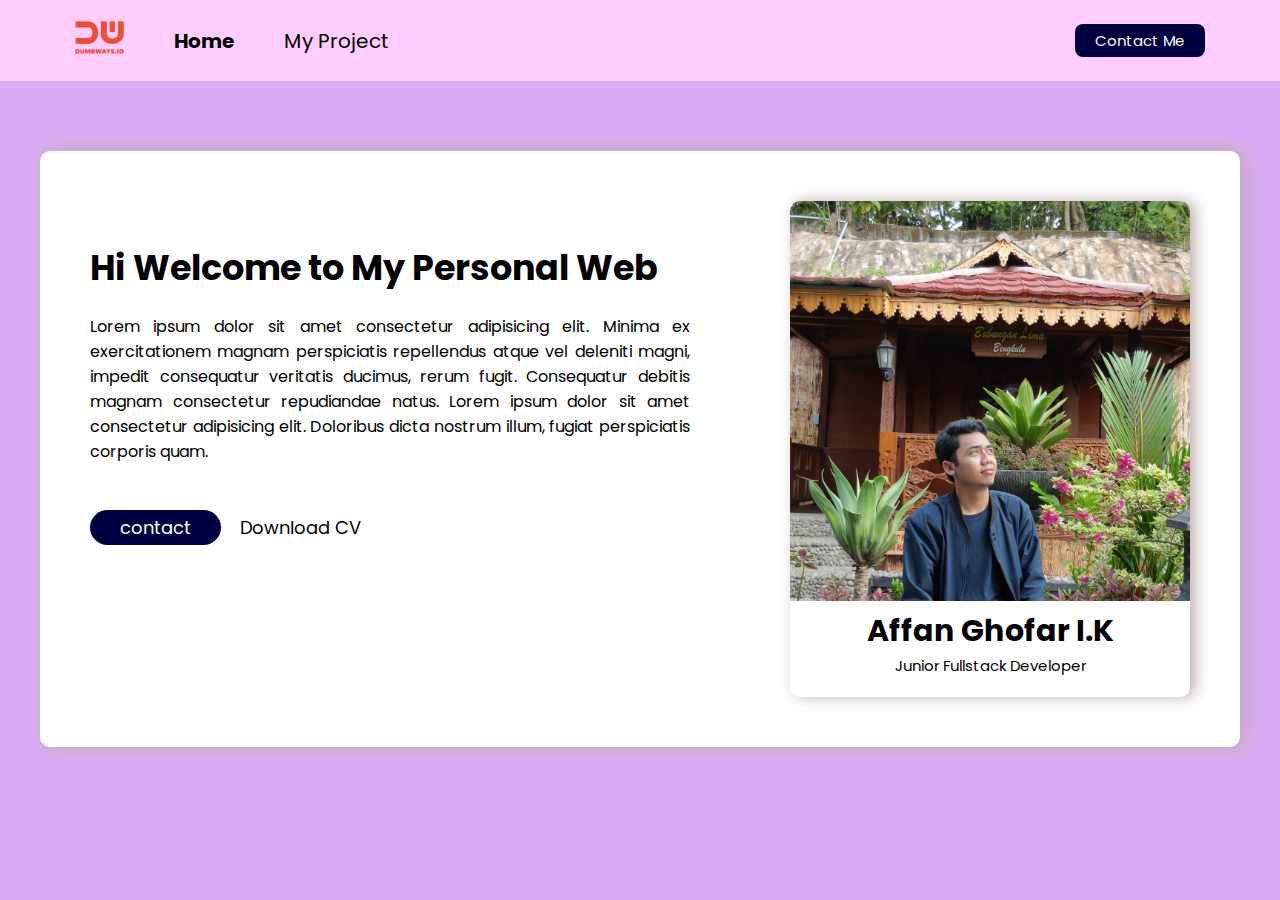
<file: index.html>
<!DOCTYPE html>
<html lang="en">
<head>
    <meta charset="UTF-8">
    <meta http-equiv="X-UA-Compatible" content="IE=edge">
    <meta name="viewport" content="width=device-width, initial-scale=1.0">
    <link rel="stylesheet" href="https://cdnjs.cloudflare.com/ajax/libs/font-awesome/6.3.0/css/all.min.css" integrity="sha512-SzlrxWUlpfuzQ+pcUCosxcglQRNAq/DZjVsC0lE40xsADsfeQoEypE+enwcOiGjk/bSuGGKHEyjSoQ1zVisanQ==" crossorigin="anonymous" referrerpolicy="no-referrer" />
    <link href='https://fonts.googleapis.com/css?family=Poppins' rel='stylesheet'>
    <link rel="stylesheet" href="assets/css/navBar.css">
    <link rel="stylesheet" href="assets/css/home.css">
    <title>Home</title>
</head>

<body>
    <!-- NavBar Start -->
    <nav>
        <div class="left-side">
            <a href="index.html">
                <img src="assets/images/logo.png" alt="logo" id="image"/>
            </a>
            
            <ul>
                <li>
                    <a href="index.html" id="active" class="btn-home">Home</a>
                </li>
                <li>
                    <a href="addProject.html" class="btn-myProject">My Project</a>
                </li>
            </ul>
        </div>

        <div class="right-side">
            <a href="contactMe.html">Contact Me</a>
        </div>
    </nav>
    <!-- NavBar End -->

    <!-- Container Start -->
    <div class="container">
        <div class="right-content">
            <img src="assets/images/affan.jpg" alt="myPhoto">
            <h1>Affan Ghofar I.K</h1>
            <p>Junior Fullstack Developer</p>
        </div>

        <div class="left-content">
            <h1>Hi Welcome to My Personal Web</h1>
            <p>Lorem ipsum dolor sit amet consectetur adipisicing elit. Minima ex exercitationem magnam perspiciatis repellendus atque vel deleniti magni, impedit consequatur veritatis ducimus, rerum fugit. Consequatur debitis magnam consectetur repudiandae natus. Lorem ipsum dolor sit amet consectetur adipisicing elit. Doloribus dicta nostrum illum, fugiat perspiciatis corporis quam.</p>

            <div class="contact">
                <a href="#" class="btn-contact">contact</a>
                <a href="#" class="btn-cv">Download CV</a>
                <a href="#" class="btn-icon">
                    <i class="fa-solid fa-download fa-lg"></i>
                </a>
            </div>

            <div class="icon">
                <div class="icon1">
                    <a href="#"><i class="fa-brands fa-linkedin fa-3x"></i></a>
                </div>
                <div class="icon2">
                    <a href="#"><i class="fa-brands fa-square-instagram fa-3x"></i></a>
                </div>
                <div class="icon3">
                    <a href="#"><i class="fa-brands fa-facebook fa-3x"></i></a>
                </div>
                <div class="icon4">
                    <a href="#"><i class="fa-brands fa-twitter fa-3x"></i></a>
                </div>

            </div>
        </div>

    </div>
    <!-- Container End -->
</body>
</html>
</file>
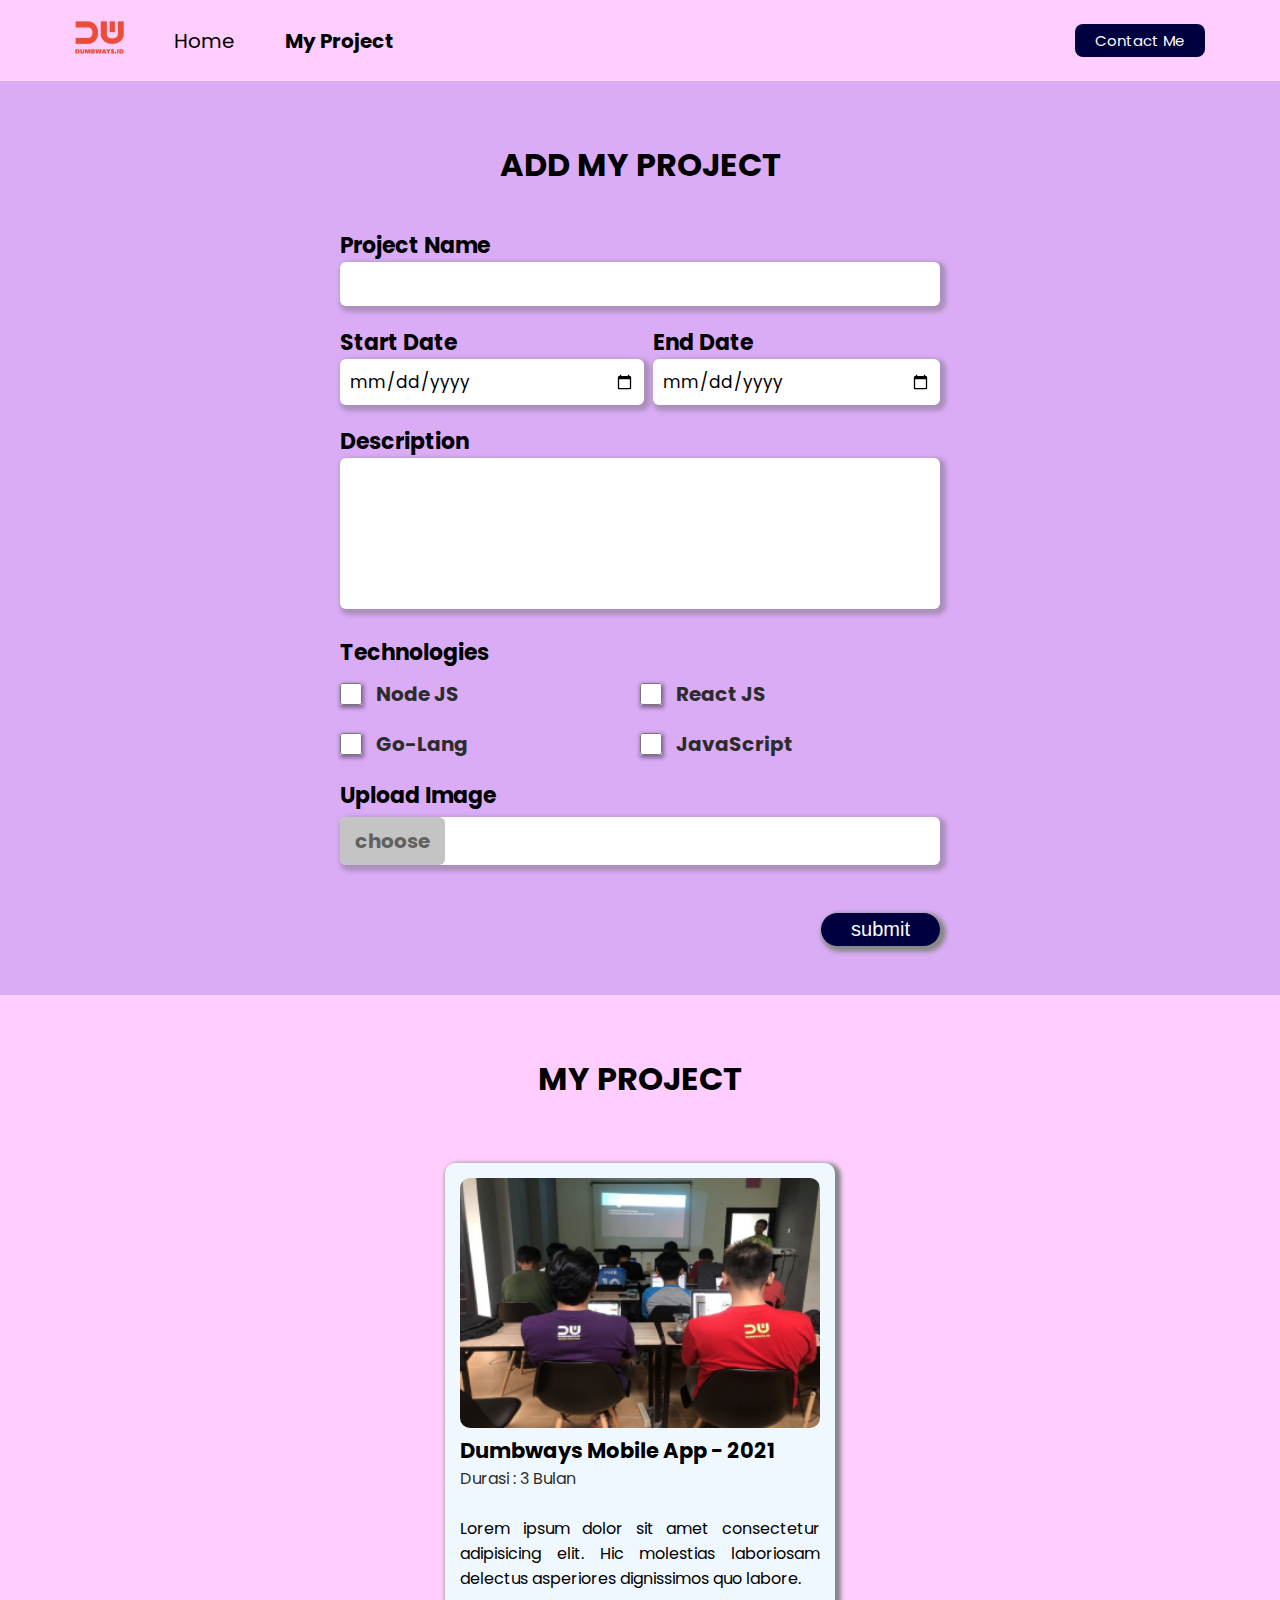
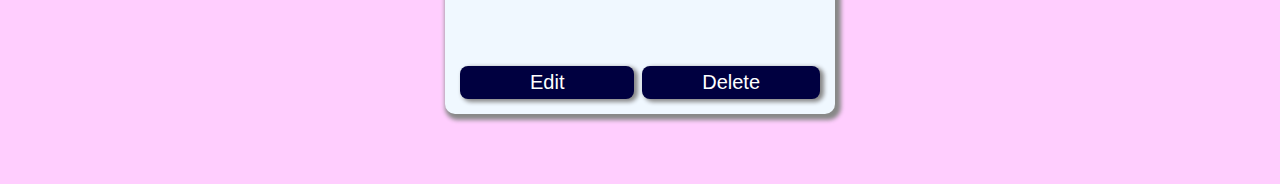
<file: addProject.html>
<!DOCTYPE html>
<html lang="en">
  <head>
    <meta charset="UTF-8" />
    <meta http-equiv="X-UA-Compatible" content="IE=edge" />
    <meta name="viewport" content="width=device-width, initial-scale=1.0" />
    <link
      rel="stylesheet"
      href="https://cdnjs.cloudflare.com/ajax/libs/font-awesome/6.3.0/css/all.min.css"
      integrity="sha512-SzlrxWUlpfuzQ+pcUCosxcglQRNAq/DZjVsC0lE40xsADsfeQoEypE+enwcOiGjk/bSuGGKHEyjSoQ1zVisanQ=="
      crossorigin="anonymous"
      referrerpolicy="no-referrer"
    />
    <link
      href="https://fonts.googleapis.com/css?family=Poppins"
      rel="stylesheet"
    />
    <link rel="stylesheet" href="assets/css/navBar.css" />
    <link rel="stylesheet" href="assets/css/addProject.css" />
    <title>My Project</title>
  </head>
  <body>
    <!-- NavBar Start -->
    <nav>
      <div class="left-side">
        <a href="index.html">
          <img src="assets/images/logo.png" alt="logo" id="image" />
        </a>

        <ul>
          <li>
            <a href="index.html" class="btn-home">Home</a>
          </li>
          <li>
            <a href="addProject.html" id="active" class="btn-myProject"
              >My Project</a
            >
          </li>
        </ul>
      </div>

      <div class="right-side">
        <a href="contactMe.html">Contact Me</a>
      </div>
    </nav>
    <!-- NavBar End -->

    <!-- Form Input Start -->
    <div class="container">
      <h1 class="title">ADD MY PROJECT</h1>
      <form onsubmit="getData(event)" class="container-form">
        <div class="projectName">
          <label for="name">Project Name</label>
          <input id="name" type="text" />
        </div>

        <div class="form-date">
          <div class="start-date">
            <label for="start-date">Start Date</label>
            <input type="date" id="start-date" />
          </div>

          <div class="end-date">
            <label for="end-date">End Date</label>
            <input type="date" id="end-date" />
          </div>
        </div>

        <div class="form-description">
          <label for="description">Description</label>
          <textarea id="description" spellcheck="false"></textarea>
        </div>

        <div class="form-technologies">
          <label for="technologies" class="title">Technologies</label>
            <div class="container-tech">
                <div class="checkbox1">
                    <input type="checkbox" id="tech1" />
                    <label for="tech1">Node JS</label>
                </div>

                <div class="checkbox2">
                    <input type="checkbox" id="tech2" />
                    <label for="tech2">React JS</label>
                </div>

                <div class="checkbox3">
                    <input type="checkbox" id="tech3" />
                    <label for="tech3">Go-Lang</label>
                </div>

                <div class="checkbox4">
                    <input type="checkbox" id="tech4" />
                    <label for="tech4">JavaScript</label>
                </div>
            </div>
        </div>

        <div class="form-upload">
          <div>
            <label for="upload" class="title">Upload Image</label>
          </div>
          <label for="upload" class="choose">
            <span>choose</span>
            <input type="file" id="upload" name="upload" />
            <i class="fa-solid fa-paperclip fa-2x"></i>
          </label>
        </div>

        <div class="btn-submit">
          <button>submit</button>
        </div>
      </form>
    </div>
    <!-- Form Input End -->

    <!-- List Project Start -->
    <div class="container-list">
      <h1 class="title-project">MY PROJECT</h1>
      <div class="container-project" id="cardProject">
        <div class="list-project" >
          <img src="assets/images/blog-img.png" />
          <a href="projectDetail.html" class="title-content">
            <h3>Dumbways Mobile App - 2021</h3>
          </a>
  
          <div class="title-durasi">
            <p>Durasi : 3 Bulan</p>
          </div>
  
          <div class="desc-content">
            <p>
              Lorem ipsum dolor sit amet consectetur adipisicing elit. Hic
              molestias laboriosam delectus asperiores dignissimos quo labore.
            </p>
          </div>
  
          <div class="icons">
            <div class="icon1">
              <i class="fa-brands fa-node-js fa-2x"></i>
            </div>
            <div class="icon1">
              <i class="fa-brands fa-react fa-2x"></i>
            </div>
            <div class="icon1">
              <i class="fa-brands fa-golang fa-2x"></i>
            </div>
            <div class="icon1">
              <i class="fa-brands fa-square-js fa-2x"></i>
            </div>
          </div>
  
          <div class="form-btn">
            <div class="btn-edit">
              <button type="button">Edit</button>
            </div>
  
            <div class="btn-delete">
              <button type="button">Delete</button>
            </div>
          </div>
        </div>

      </div>
    </div>
    <!-- List Project End -->
    <script src="assets/JS/project.js"></script>
  </body>
</html>
</file>
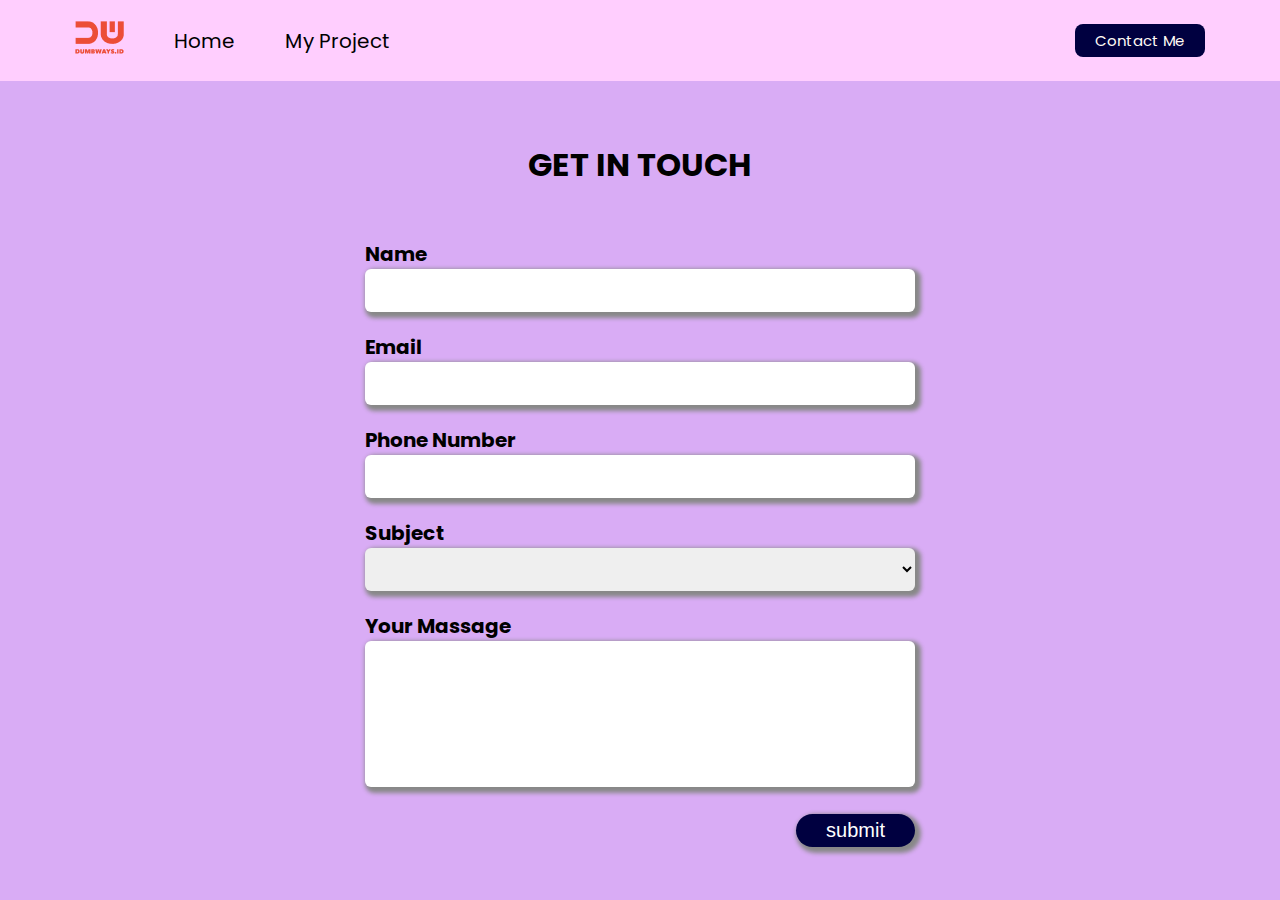
<file: contactMe.html>
<!DOCTYPE html>
<html lang="en">
<head>
    <meta charset="UTF-8">
    <meta http-equiv="X-UA-Compatible" content="IE=edge">
    <meta name="viewport" content="width=device-width, initial-scale=1.0">
    <link href='https://fonts.googleapis.com/css?family=Poppins' rel='stylesheet'>
    <link rel="stylesheet" href="assets/css/navBar.css">
    <link rel="stylesheet" href="assets/css/contactMe.css">
    <title>Contact Me</title>
</head>
<body>
<!-- NavBar Start -->
<nav>
    <div class="left-side">
        <a href="index.html">
            <img src="assets/images/logo.png" alt="logo" id="image"/>
        </a>
        
        <ul>
            <li>
                <a href="index.html" class="btn-home">Home</a>
            </li>
            <li>
                <a href="addProject.html" class="btn-myProject">My Project</a>
            </li>
        </ul>
    </div>

    <div class="right-side">
        <a href="contactMe.html">Contact Me</a>
    </div>
</nav>
<!-- NavBar End -->


<!-- Form Start -->
    <h1 class="title">GET IN TOUCH</h1>
    <form class="container">
        <div class="form-name">
            <label for="name">Name</label>
            <input id="name" type="text">
        </div>
        <div class="form-email">
            <label for="email">Email</label>
            <input id="email" type="text">
        </div>
        <div class="form-phone">
            <label for="phone">Phone Number</label>
            <input id="phone" type="text">
        </div>

        <div class="form-subject">
            <label for="subject">Subject</label>
            <select id="subject">
                <option></option>
                <option>Frontend</option>
                <option>Backend</option>
                <option>Fullstack</option>
            </select>
        </div>

        <div class="form-textarea">
            <label for="message">Your Massage</label>
            <textarea id="message" spellcheck="false"></textarea>
        </div>

        <div class="btn-submit">
            <button type="button" onclick="getData()">submit</button>
        </div>
    </form>
<!-- Form End -->

<!-- To connect script JS -->
<script src="assets/JS/mailSubmission.js"></script>
</body>
</html>
</file>
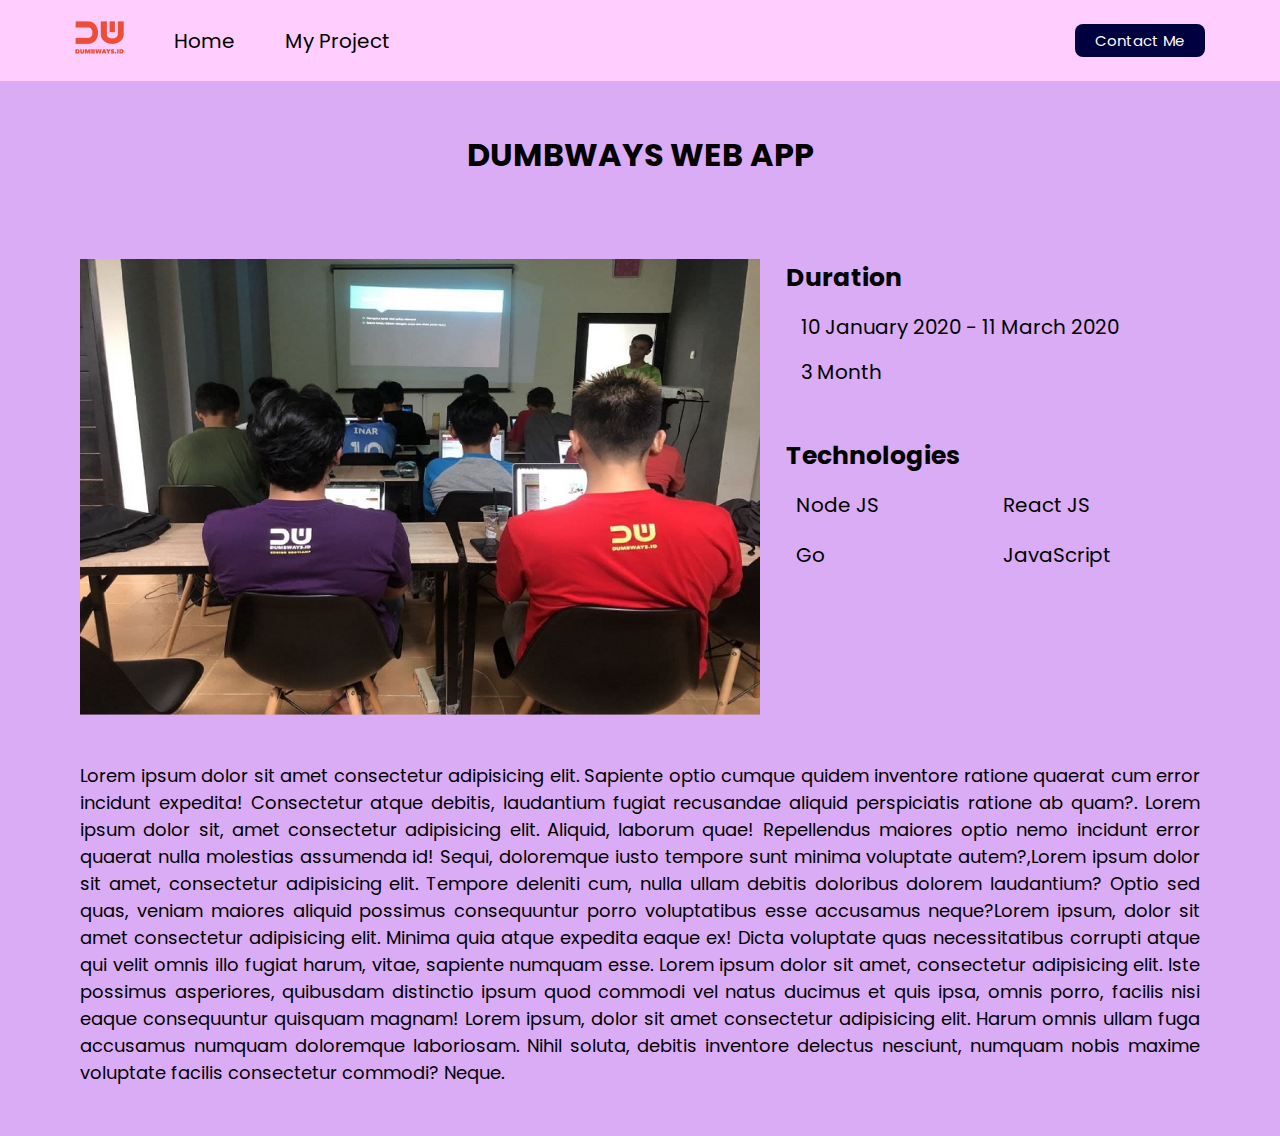
<file: projectDetail.html>
<!DOCTYPE html>
<html lang="en">
  <head>
    <meta charset="UTF-8" />
    <meta http-equiv="X-UA-Compatible" content="IE=edge" />
    <meta name="viewport" content="width=device-width, initial-scale=1.0" />
    <link
      rel="stylesheet"
      href="https://cdnjs.cloudflare.com/ajax/libs/font-awesome/6.3.0/css/all.min.css"
      integrity="sha512-SzlrxWUlpfuzQ+pcUCosxcglQRNAq/DZjVsC0lE40xsADsfeQoEypE+enwcOiGjk/bSuGGKHEyjSoQ1zVisanQ=="
      crossorigin="anonymous"
      referrerpolicy="no-referrer"
    />
    <link
      href="https://fonts.googleapis.com/css?family=Poppins"
      rel="stylesheet"
    />
    <link rel="stylesheet" href="assets/css/navBar.css" />
    <link rel="stylesheet" href="assets/css/projectDetail.css" />
    <title>My Project Detail</title>
  </head>
  <body>
    <!-- NavBar Start -->
    <nav>
      <div class="left-side">
        <a href="index.html">
          <img src="assets/images/logo.png" alt="logo" id="image" />
        </a>

        <ul>
          <li>
            <a href="index.html" class="btn-home">Home</a>
          </li>
          <li>
            <a href="addProject.html" class="btn-myProject">My Project</a>
          </li>
        </ul>
      </div>

      <div class="right-side">
        <a href="contactMe.html">Contact Me</a>
      </div>
    </nav>
    <!-- NavBar End -->

    <!-- Project Detail Start -->
    <h1 class="title">DUMBWAYS WEB APP</h1>
    <div class="container-item">
      <div class="left-item">
        <img src="assets/images/blog-img-detail.png" alt="foto" />
      </div>

      <div class="right-item">
        <h3>Duration</h3>
        <div class="duration">
            <i class="fa-solid fa-calendar-days fa-2x"></i>
            <span>10 January 2020 - 11 March 2020</span>
        </div>

        <div class="month">
            <i class="fa-solid fa-clock fa-2x"></i>
            <span>3 Month</span>
        </div>

        <h3>Technologies</h3>
        <div class="icons">
          <div class="icon1">
            <i class="fa-brands fa-node-js fa-2x"></i>
            <span>Node JS</span>
          </div>
          <div class="icon2">
            <i class="fa-brands fa-react fa-2x"></i>
            <span>React JS</span>
          </div>
          <div class="icon3">
            <i class="fa-brands fa-golang fa-2x"></i>
            <span>Go</span>
          </div>
          <div class="icon4">
            <i class="fa-brands fa-square-js fa-2x"></i>
            <span>JavaScript</span>
          </div>
        </div>
      </div>
    </div>

    <div class="description">
        <p>Lorem ipsum dolor sit amet consectetur adipisicing elit. Sapiente optio cumque quidem inventore ratione quaerat cum error incidunt expedita! Consectetur atque debitis, laudantium fugiat recusandae aliquid perspiciatis ratione ab quam?. Lorem ipsum dolor sit, amet consectetur adipisicing elit. Aliquid, laborum quae! Repellendus maiores optio nemo incidunt error quaerat nulla molestias assumenda id! Sequi, doloremque iusto tempore sunt minima voluptate autem?,Lorem ipsum dolor sit amet, consectetur adipisicing elit. Tempore deleniti cum, nulla ullam debitis doloribus dolorem laudantium? Optio sed quas, veniam maiores aliquid possimus consequuntur porro voluptatibus esse accusamus neque?Lorem ipsum, dolor sit amet consectetur adipisicing elit. Minima quia atque expedita eaque ex! Dicta voluptate quas necessitatibus corrupti atque qui velit omnis illo fugiat harum, vitae, sapiente numquam esse. Lorem ipsum dolor sit amet, consectetur adipisicing elit. Iste possimus asperiores, quibusdam distinctio ipsum quod commodi vel natus ducimus et quis ipsa, omnis porro, facilis nisi eaque consequuntur quisquam magnam! Lorem ipsum, dolor sit amet consectetur adipisicing elit. Harum omnis ullam fuga accusamus numquam doloremque laboriosam. Nihil soluta, debitis inventore delectus nesciunt, numquam nobis maxime voluptate facilis consectetur commodi? Neque.
        </p>
    </div>

  </body>
</html>
</file>
<file: assets/css/navBar.css>
* {
    margin: 0px;
    padding: 0px;
}

nav {
    display: flex;
    background-color: #FFCEFE;
    height: 9vh;
    font-family: poppins;
}

nav div {
    display: flex;
    align-items: center;
    flex: 50%;
}

nav .left-side {
    padding-left: 75px;
}

nav .left-side ul {
    display: flex;
    list-style-type: none;
}

nav #active {
    font-weight: bold;
}

nav .btn-home {
    margin-left: 50px;
    text-decoration: none;
    color: black;
    font-size: 20px;
    /* font-weight: bold; */
}

nav .btn-myProject {
    margin-left: 50px;
    text-decoration: none;
    color: black;
    font-size: 20px;
}

nav .right-side {
    display: flex;
    justify-content: flex-end;
    padding-right: 75px;
}

nav .right-side a {
    font-size: 15px;
    padding: 5px 20px;
    background-color: #000040;
    border-radius: 8px;
    color: #fffbf5;
    text-decoration: none;
}

nav .right-side a:hover {
    font-size: 15px;
    padding: 5px 20px;
    background-color: #0000ca;
    border-radius: 8px;
    color: #fffbf5;
    text-decoration: none;
}
</file>
<file: assets/css/home.css>
body {
    background-color: #D9ACF5;
}

.container {
    display: flex;
    flex-direction: row-reverse;
    border: none;
    border-radius: 10px;
    box-shadow: 5px 0 20px #bdadad;
    margin: 70px auto;
    width: 1200px;
    font-family: poppins;
    background-color: white;
}

.right-content {
    border: none;
    border-radius: 10px;
    box-shadow: 5px 0 15px #bdadad;
    width: 100%;
    margin: 50px 50px;
    background-color: white;
    flex: 40%;
}

.right-content img {
    width: 100%;
    border-radius: 10px 10px 0 0;
}

.right-content h1 {
    font-size: 30px;
    text-align: center;
}

.right-content p {
    font-size: 15px;
    text-align: center;
    margin-bottom: 20px;
}

.left-content {
    flex: 60%;
    padding: 90px 50px 60px;
    text-align: justify;
}

.left-content h1 {
    font-size: 35px;
    margin-bottom: 20px;
}

.left-content p {
    margin-bottom: 50px;
}

.contact .btn-contact {
    font-size: 18px;
    padding: 5px 30px;
    border-radius: 40px;
    margin-right: 15px;
    color: white;
    background-color: #000040;
    text-decoration: none;
}

.contact .btn-contact:hover {
    font-size: 18px;
    padding: 5px 30px;
    border-radius: 40px;
    margin-right: 15px;
    color: white;
    background-color: #0000ca;
    text-decoration: none;
}

.contact .btn-cv {
    font-size: 18px;
    text-decoration: none;
    color: black;
}

.contact .btn-icon {
    color: black;
}

.icon {
    display: flex;
    margin-top: 70px;
}

.icon .icon1 a {
    color: black;
    margin-right: 40px;
}

.icon .icon2 a {
    color: black;
    margin-right: 40px;
}

.icon .icon3 a {
    color: black;
    margin-right: 40px;
}

.icon .icon4 a {
    color: black;
}
</file>
<file: assets/css/addProject.css>
.container {
    background-color: #D9ACF5;
    font-family: poppins;
}

/* Form Title Add My Project */
.title {
    text-align: center;
    padding-top: 60px;
    margin-bottom: 40px;
}

.container-form {
    width: 600px;
    margin: 0px auto;
    padding-bottom: 100px;
}

/* Form Project Name */
.projectName label {
    font-weight: bold;
    font-size: 22px;
}

.projectName input {
    width: 100%;
    padding: 9px;
    font-size: 17px;
    border-radius: 6px;
    margin-bottom: 20px;
    font-family: poppins;
    border: none;
    box-sizing: border-box;
    box-shadow: 3px 3px 4px 3px #64646464;
}

/* Form Date */
.form-date {
    display: flex;
    justify-content: space-between;
}

.start-date label {
    font-weight: bold;
    font-size: 22px;
}

.start-date input {
    width: 100%;
    padding: 9px;
    font-size: 17px;
    border-radius: 6px;
    margin-bottom: 20px;
    font-family: poppins;
    border: none;
    box-sizing: border-box;
    box-shadow: 3px 3px 4px 3px #64646464;
}

.end-date label {
    font-weight: bold;
    font-size: 22px;
}

.end-date input {
    width: 100%;
    padding: 9px;
    font-size: 17px;
    border-radius: 6px;
    margin-bottom: 20px;
    font-family: poppins;
    border: none;
    box-sizing: border-box;
    box-shadow: 3px 3px 4px 3px #64646464;
}

/* Form Description */
.form-description label {
    font-weight: bold;
    font-size: 22px;
}

.form-description textarea {
    width: 100%;
    padding: 9px 9px 90px;
    font-size: 17px;
    border-radius: 6px;
    margin-bottom: 20px;
    font-family: poppins;
    resize: none;
    border: none;
    box-sizing: border-box;
    box-shadow: 3px 3px 4px 3px #64646464;
}

/* Form Checkbox Technologies */
.form-technologies .title {
    font-weight: bold;
    font-size: 22px;
} 

.container-tech {
    display: grid;
    grid-template-columns: 50% auto;
    margin-top: 10px;
    margin-bottom: 20px;
}

.container-tech label {
    font-weight: bold;
    font-size: 20px;
    margin-left: 10px;
    cursor: pointer;
    color: #2c2c2c;
}

.container-tech input {
    position: relative;
    top: 4px;
    height: 22px;
    width: 22px;
    cursor: pointer;
    box-shadow: 1px 2px 4px 1px #00000064;
}

.checkbox1 {
    margin-bottom: 20px;
}

/* Form Upload */
.form-upload .title {
    font-size: 22px;
    font-weight: bold;
    padding: 0px;
}

.choose {
    display: block;
    border: none;
    border-radius: 6px;
    box-shadow: 3px 3px 4px 3px #64646464;
    padding: 9px 9px 9px 0;
    margin: 5px 0px 30px;
    cursor: pointer;
    background-color: white;
}

.choose span {
    padding: 10px 15px;
    border-radius: 6px;
    font-size: 20px;
    font-weight: bold;
    cursor: pointer;
    background-color: #c4c4c4;
    color: #616161;
}

.choose input {
    display: none;
}

.choose i {
    float: right;
    margin-right: 4px;
    cursor: pointer;
}

/* Form Button */
.btn-submit button {
    float: right;
    border: none;
    padding: 5px 30px;
    border-radius: 20px;
    font-size: 20px;
    margin-top: 18px;
    color: white;
    background-color: #000040;
    box-shadow: 3px 3px 4px 3px #888888;
    cursor: pointer;
}

.btn-submit button:hover {
    float: right;
    border: none;
    padding: 5px 30px;
    border-radius: 20px;
    font-size: 20px;
    margin-top: 18px;
    color: white;
    background-color: #0000ca;
    box-shadow: 3px 3px 4px 3px #888888;
    cursor: pointer;
}

/* Container List My Project */
.container-list {
    background-color: #FFCEFE;
    font-family: poppins;
}

/* Title My Project */
.title-project {
    text-align: center;
    padding-top: 60px;
    margin-bottom: 40px;
}

/* Container Card List Project */
.container-project {
    display: flex;
    flex-wrap: wrap;
    justify-content: center;
    margin: 0px auto;
    padding-bottom: 50px;
}

/* Card List Project */
.list-project {
    background-color: aliceblue;
    width: 360px;
    border: none;
    margin: 20px;
    padding: 15px;
    border-radius: 10px;
    box-shadow: 3px 3px 4px 3px #888888;
}

/* Container Images */
.list-project img {
    width: 100%;
    object-fit: cover;
    border-radius: 10px;
    height: 250px;
}

/* Container Title */
.title-content {
    font-size: 18px;
    margin-top: 10px;
    text-decoration: none;
    color: black;
}

/* Container Durasi */
.title-durasi {
    color: #2c2c2c;
    margin-bottom: 25px;
}

/* Container Description */
.desc-content {
    text-align: justify;
    margin-bottom: 25px;
}

/* Container Icon */
.icons {
    display: flex;
    margin-bottom: 25px;
}

.icons i {
    margin-right: 20px;
}

/* Container Button */
.form-btn {
    display: flex;
    justify-content: space-between;
}

.btn-edit button {
    border: none;
    padding: 5px 70px;
    border-radius: 8px;
    font-size: 20px;
    color: white;
    background-color: #000040;
    box-shadow: 3px 2px 4px 1px #888888;
    cursor: pointer;
}

.btn-edit button:hover {
    border: none;
    padding: 5px 70px;
    border-radius: 8px;
    font-size: 20px;
    color: white;
    background-color: #0000ca;
    box-shadow: 3px 2px 4px 1px #888888;
    cursor: pointer;
}

.btn-delete button {
    border: none;
    padding: 5px 60px;
    border-radius: 8px;
    font-size: 20px;
    color: white;
    background-color: #000040;
    box-shadow: 3px 2px 4px 1px #888888;
    cursor: pointer;
}

.btn-delete button:hover {
    border: none;
    padding: 5px 60px;
    border-radius: 8px;
    font-size: 20px;
    color: white;
    background-color: #0000ca;
    box-shadow: 3px 2px 4px 1px #888888;
    cursor: pointer;
}
</file>
<file: assets/css/contactMe.css>
body {
    background-color: #D9ACF5;
}

.title {
    margin-top: 60px;
    margin-bottom: 50px;
    text-align: center;
    font-family: poppins;
}

.container {
    width: 550px;
    margin: 0 auto;
    font-family: poppins;
}

.container label {
    font-size: 20px;
    font-weight: bold;
}

.form-name input {
    width: 100%;
    padding: 10px;
    margin-bottom: 20px;
    border-radius: 6px;
    font-size: 15px;
    font-family: poppins;
    border: none;
    box-sizing: border-box;
    box-shadow: 3px 3px 4px 3px #888888;
}

.form-email input {
    width: 100%;
    padding: 10px;
    margin-bottom: 20px;
    border-radius: 6px;
    font-size: 15px;
    font-family: poppins;
    border: none;
    box-sizing: border-box;
    box-shadow: 3px 3px 4px 3px #888888;
}

.form-phone input {
    width: 100%;
    padding: 10px;
    margin-bottom: 20px;
    border-radius: 6px;
    font-size: 15px;
    font-family: poppins;
    border: none;
    box-sizing: border-box;
    box-shadow: 3px 3px 4px 3px #888888;
}

.form-subject select {
    width: 100%;
    padding: 10px;
    margin-bottom: 20px;
    border-radius: 6px;
    border: none;
    box-sizing: border-box;
    box-shadow: 3px 3px 4px 3px #888888;
    font-size: 15px;
    font-family: poppins;
}

.form-textarea textarea {
    width: 100%;
    padding: 10px 10px 90px;
    margin-bottom: 20px;
    border-radius: 6px;
    border: none;
    box-sizing: border-box;
    box-shadow: 3px 3px 4px 3px #888888;
    resize: none;
    font-family: poppins;
    font-size: 15px;
}

.btn-submit button{
    float: right;
    border: none;
    padding: 5px 30px;
    border-radius: 20px;
    font-size: 20px;
    margin-bottom: 50px;
    color: white;
    background-color: #000040;
    box-shadow: 3px 3px 4px 3px #888888;
    cursor: pointer;
}

.btn-submit button:hover {
    float: right;
    border: none;
    padding: 5px 30px;
    border-radius: 20px;
    font-size: 20px;
    margin-bottom: 50px;
    color: white;
    background-color: #0000ca;
    box-shadow: 3px 3px 4px 3px #888888;
    cursor: pointer;
}
</file>
<file: assets/css/projectDetail.css>
body {
    font-family: poppins;
    background-color: #D9ACF5;
}

.title {
    text-align: center;
    margin: 50px auto 0px;
}

.container-item {
    display: flex;
    justify-content: space-between;
    padding: 80px 80px 40px;
}

.left-item img {
    width: 680px;
    object-fit: cover;
}

.right-item {
    width: 37%;
}

.right-item h3 {
    font-size: 25px;
    margin-bottom: 15px;
}

.duration {
    margin-bottom: 15px;
}

.duration span {
    font-size: 20px;
    margin-left: 15px;
}

.month {
    display: flex;
    margin-bottom: 50px;
}

.month span {
    font-size: 20px;
    margin-left: 15px;
}

.icons {
    display: grid;
    grid-template-columns: 50% auto;
}

.icons i {
    margin-right: 10px;
}

.icons span {
    font-size: 20px;
}

.icon1 {
    margin-bottom: 20px;
    display: flex;
}

.icon2 {
    margin-bottom: 20px;
    display: flex;
}

.icon3 {
    margin-bottom: 20px;
    display: flex;
}

.icon4 {
    margin-bottom: 20px;
    display: flex;
}

.description {
    padding: 0px 80px 50px;
    text-align: justify;
    font-size: 18px;
}
</file>
